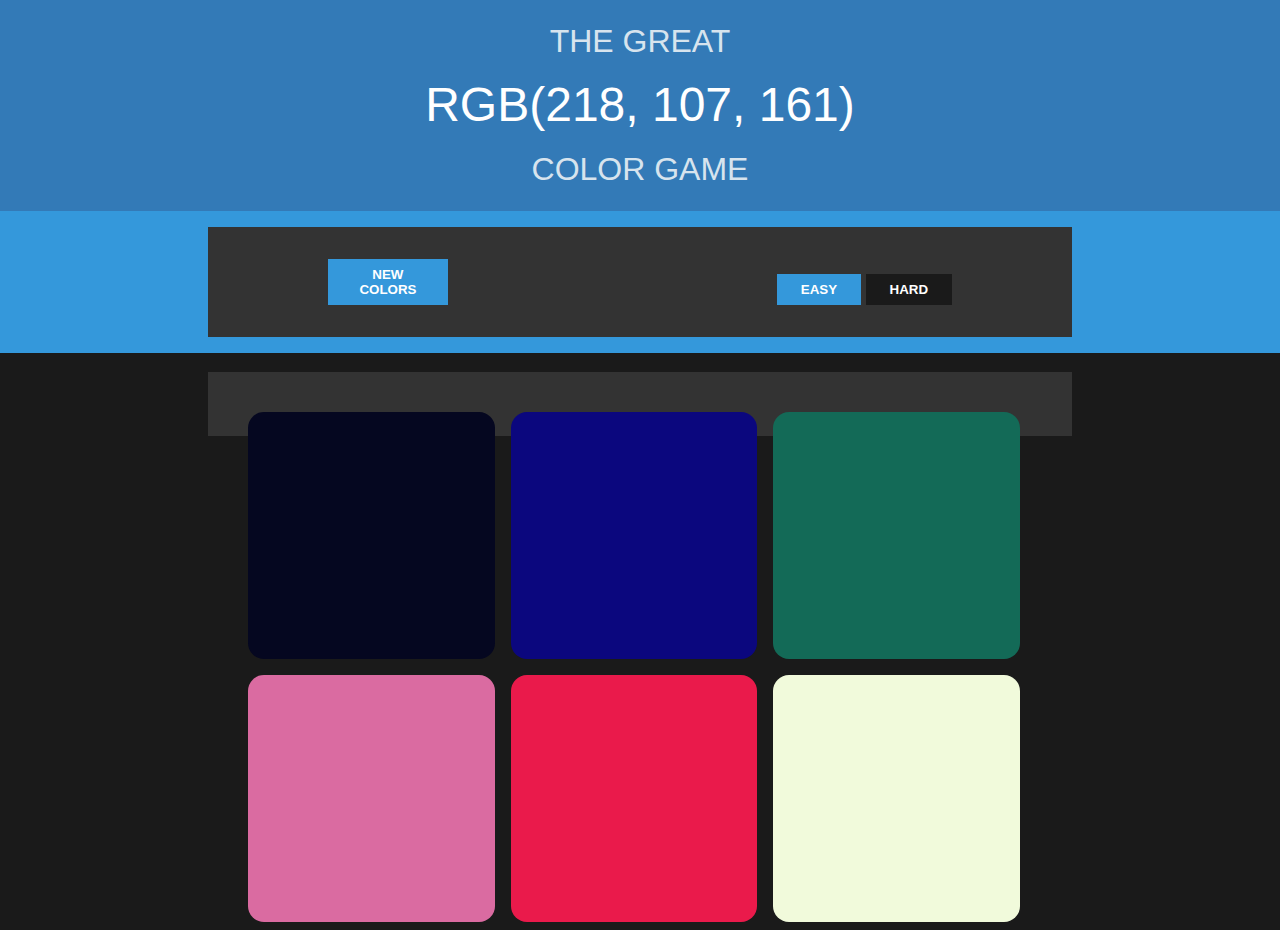
<file: index.html>
<!doctype html>
<html lang="en">
<head>
  <meta charset="UTF-8">
  <title>RGB Color Game</title>
  <link rel="stylesheet" type="text/css" href="src/styles.css">
</head>
<body>

  <h1>The Great <span id="goalDisplay">RGB</span> Color Game</h1>

  <div id="toolbar">
    <div class="container">
      <button id="newGame">New Colors</button>
      <span id="status"></span>
      <button id="easymode">Easy</button>
      <button id="hardmode" class="selected">Hard</button>
    </div>
  </div>

  <div class="container">
    <div class="square"></div>
    <div class="square"></div>
    <div class="square"></div>
    <div class="square"></div>
    <div class="square"></div>
    <div class="square"></div>
  </div>

  <script type="text/javascript" src="src/index.js"></script>
  
</body>
</html>
</file>
<file: src/styles.css>
/* Reset some default styles */
html {
font-family: "Poppins", sans-serif !important;
}

body {
margin: 0;
background-color: #1a1a1a;
font-size: 16px;
color: #fff;
line-height: 1.6;
}

h1 {
color: #d7e4ee;
background-color: #333;
margin: 0;
padding: 1rem;
font-size: 2rem;
font-weight: 400;
text-align: center;
text-transform: uppercase;
transition: background-color 0.5s;
}

#goalDisplay {
text-transform: uppercase;
display: block;
font-size: 3rem;
color: #fff;
}

.container {
max-width: 800px;
margin: 0 auto;
padding: 2rem;
background-color: #333;
}

#toolbar {
background-color: #3498db;
margin-bottom: 1.5%;
text-align: center;
padding: 1rem;
}

#status {
display: inline-block;
width: 40%;
margin: 0;
text-align: center;
}

#toolbar button,
#overlay button {
border: 0;
padding: 0.5rem 1.5rem;
font-weight: 600;
font-family: "Poppins", sans-serif;
text-transform: uppercase;
background-color: #3498db;
color: #fff;
outline: 0;
cursor: pointer;
transition: background-color 0.2s;
}

#toolbar button:hover,
#overlay button:hover {
background-color: #1a1a1a;
}

#toolbar .selected {
background-color: #1a1a1a;
}

#newGame {
width: 120px;
}

#help {
position: absolute;
right: 0;
height: 20px;
width: 20px;
color: #fff;
font-size: 13px;
background-color: transparent;
border: 1px solid #fff;
border-radius: 50%;
margin: 1% 1% 0 0;
padding: 2px;
outline: 0;
transition: background-color 0.2s;
cursor: pointer;
}

#help:hover {
background-color: #fff;
color: #3498db;
}

.square {
display: block;
float: left;
width: calc(33.333% - 20px);
margin: 1%;
padding-bottom: calc(33.333% - 20px);
border-radius: 1rem;
transition: background-color 0.5s;
}

.hidden {
display: none;
}

#dialog-about {
display: none;
font-family: "Poppins", sans-serif;
line-height: 1.5;
background-color: #333;
padding: 1rem;
}
</file>
